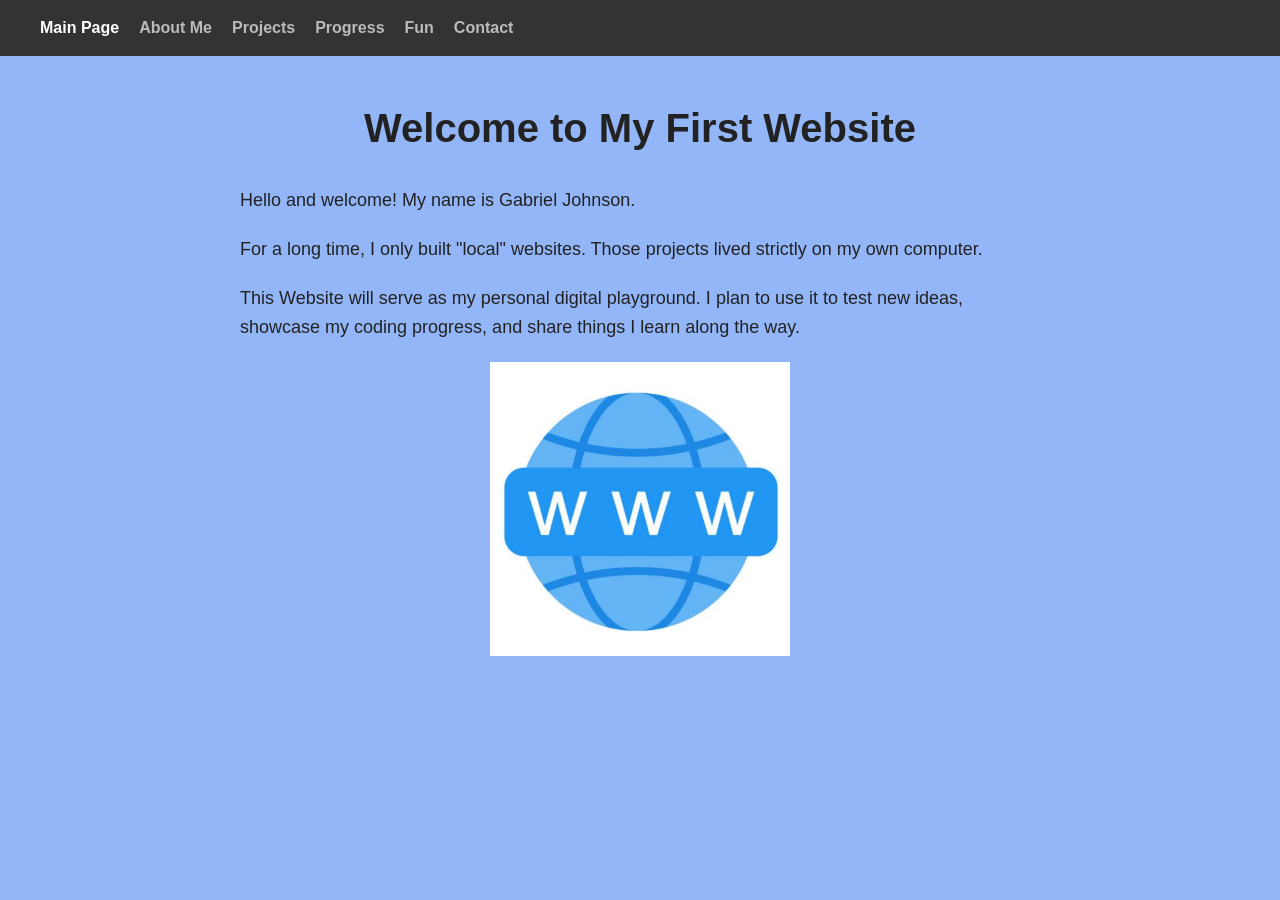
<file: index.html>
<!DOCTYPE html>
<html lang="en">
<head>
    <meta charset="UTF-8">
    <meta name="viewport" content="width=device-width, initial-scale=1.0">
    <link rel="stylesheet" href="style.css">
    <title>Main</title>
</head>
<body>

    <header> 
     <nav class="navbar">
            <div class="nav-container">
                <ul class="nav-links">
                    <li><a href="index.html" class="active">Main Page</a></li>
                    <li><a href="about.html">About Me</a></li>
                    <li><a href="projects.html" >Projects</a></li>
                    <li><a href="progress.html">Progress</a></li>
                    <li><a href="Fun.html">Fun</a></li>
                    <li><a href="contact.html">Contact</a></li>
                </ul>
            </div>
        </nav>
</header>
    <main>
        <h1>Welcome to My First Website</h1>
        <p>Hello and welcome! My name is Gabriel Johnson.</p>
        <p>For a long time, I only built "local" websites. Those projects lived strictly on my own computer.</p>
        <p>This Website will serve as my personal digital playground. I plan to use it to test new ideas, showcase my coding progress, and share things I learn along the way.</p>
        <img src="what-is-website.webp" alt="WWW" >
    </main>

</body>
</html>
</file>
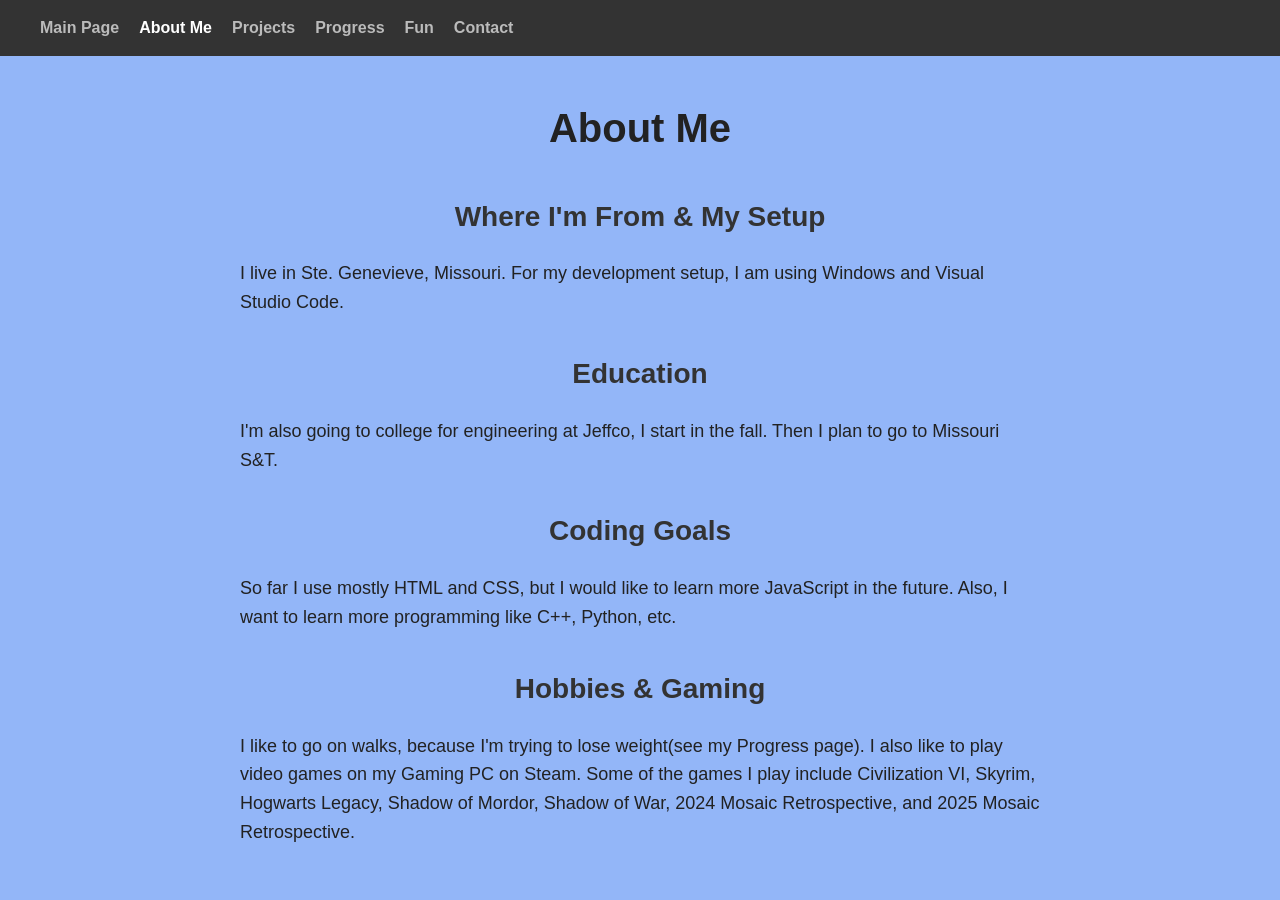
<file: about.html>
<!DOCTYPE html>
<html lang="en">
<head>
    <meta charset="UTF-8">
    <meta name="viewport" content="width=device-width, initial-scale=1.0">
    <link rel="stylesheet" href="style.css">
    <title>About Me</title>
</head>
<body>

    <header> 
         <nav class="navbar">
            <div class="nav-container">
                <ul class="nav-links">
                    <li><a href="index.html">Main Page</a></li>
                    <li><a href="about.html" class="active">About Me</a></li>
                    <li><a href="projects.html" >Projects</a></li>
                    <li><a href="progress.html">Progress</a></li>
                    <li><a href="Fun.html">Fun</a></li>
                    <li><a href="contact.html">Contact</a></li>
                </ul>
            </div>
        </nav>
    </header>

    <main>
        <h1>About Me</h1>
        
        <h2>Where I'm From & My Setup</h2>
        <p>I live in Ste. Genevieve, Missouri. For my development setup, I am using Windows and Visual Studio Code.</p>

        <h2>Education</h2>
        <p>I'm also going to college for engineering at Jeffco, I start in the fall. Then I plan to go to Missouri S&T.</p>

        <h2>Coding Goals</h2>
        <p>So far I use mostly HTML and CSS, but I would like to learn more JavaScript in the future. Also, I want to learn more programming like C++, Python, etc.</p>

        <h2>Hobbies & Gaming</h2>
        <p>I like to go on walks, because I'm trying to lose weight(see my Progress page). I also like to play video games on my Gaming PC on Steam. Some of the games I play include Civilization VI, Skyrim, Hogwarts Legacy, Shadow of Mordor, Shadow of War, 2024 Mosaic Retrospective, and 2025 Mosaic Retrospective.</p>
    </main>

</body>
</html>
</file>
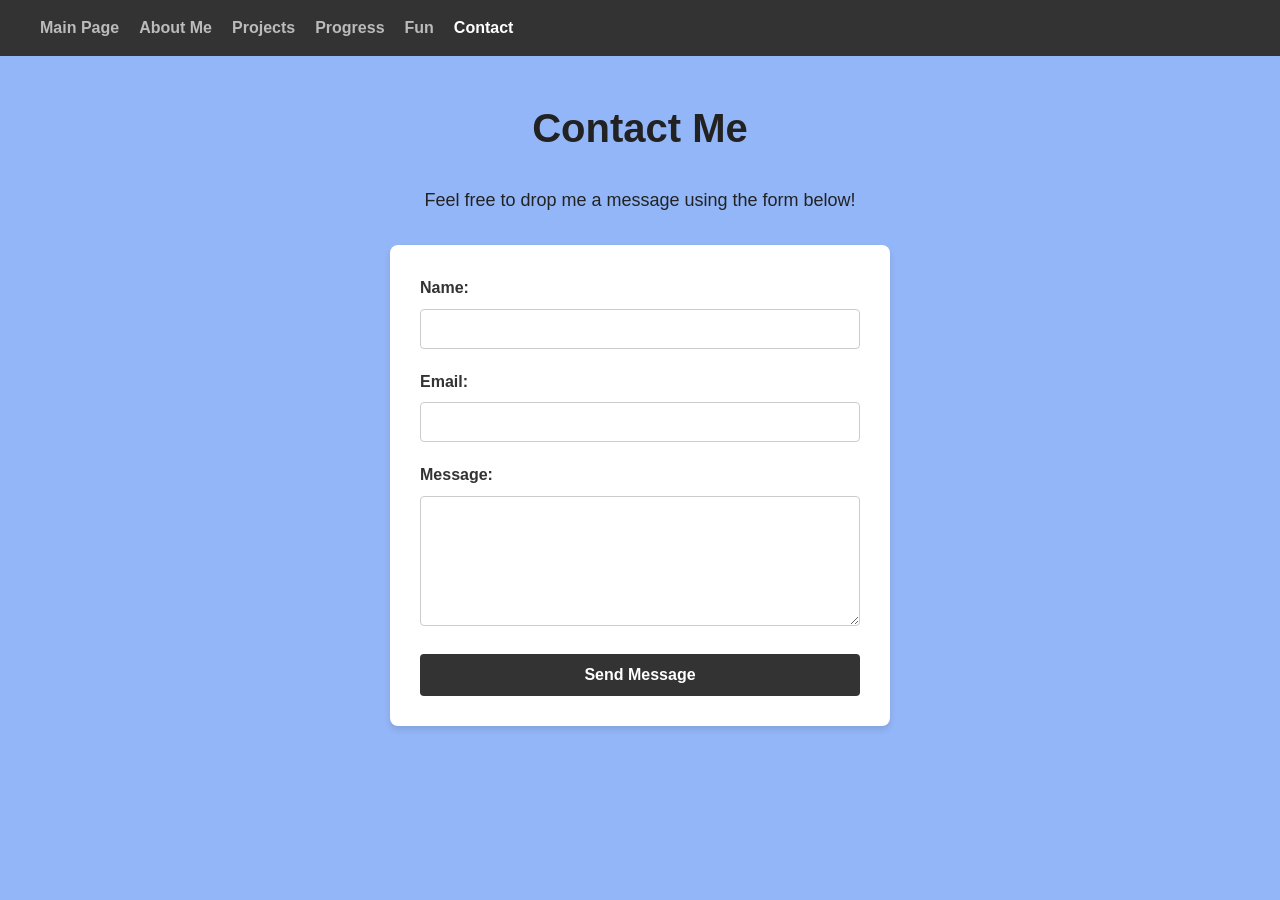
<file: contact.html>
<!DOCTYPE html>
<html lang="en">
<head>
    <meta charset="UTF-8">
    <meta name="viewport" content="width=device-width, initial-scale=1.0">
    <link rel="stylesheet" href="style.css">
    <title>Contact Me</title>
</head>
<body>

    <header> 
         <nav class="navbar">
            <div class="nav-container">
                <ul class="nav-links">
                    <li><a href="index.html">Main Page</a></li>
                    <li><a href="about.html">About Me</a></li>
                    <li><a href="projects.html">Projects</a></li>
                    <li><a href="progress.html">Progress</a></li>
                    <li><a href="Fun.html">Fun</a></li>
                    <li><a href="contact.html"class="active">Contact</a></li>
                </ul>
            </div>
        </nav>
    </header>

    <main>
        <h1>Contact Me</h1>
        <p class="contact-intro">Feel free to drop me a message using the form below!</p>

        <!-- Contact Form Container -->
        <!-- Replace 'your_formspree_id' with the actual ID you get in Step 2 -->
            <form action="https://formspree.io/f/mzdwvoda" method="POST" class="contact-form">

            <div class="form-group">
                <label for="name">Name:</label>
                <input type="text" id="name" name="name" required>
            </div>

            <div class="form-group">
                <label for="email">Email:</label>
                <input type="email" id="email" name="email" required>
            </div>

            <div class="form-group">
                <label for="message">Message:</label>
                <textarea id="message" name="message" rows="6" required></textarea>
            </div>

            <button type="submit" class="submit-btn">Send Message</button>
        </form>
    </main>

</body>
</html>
</file>
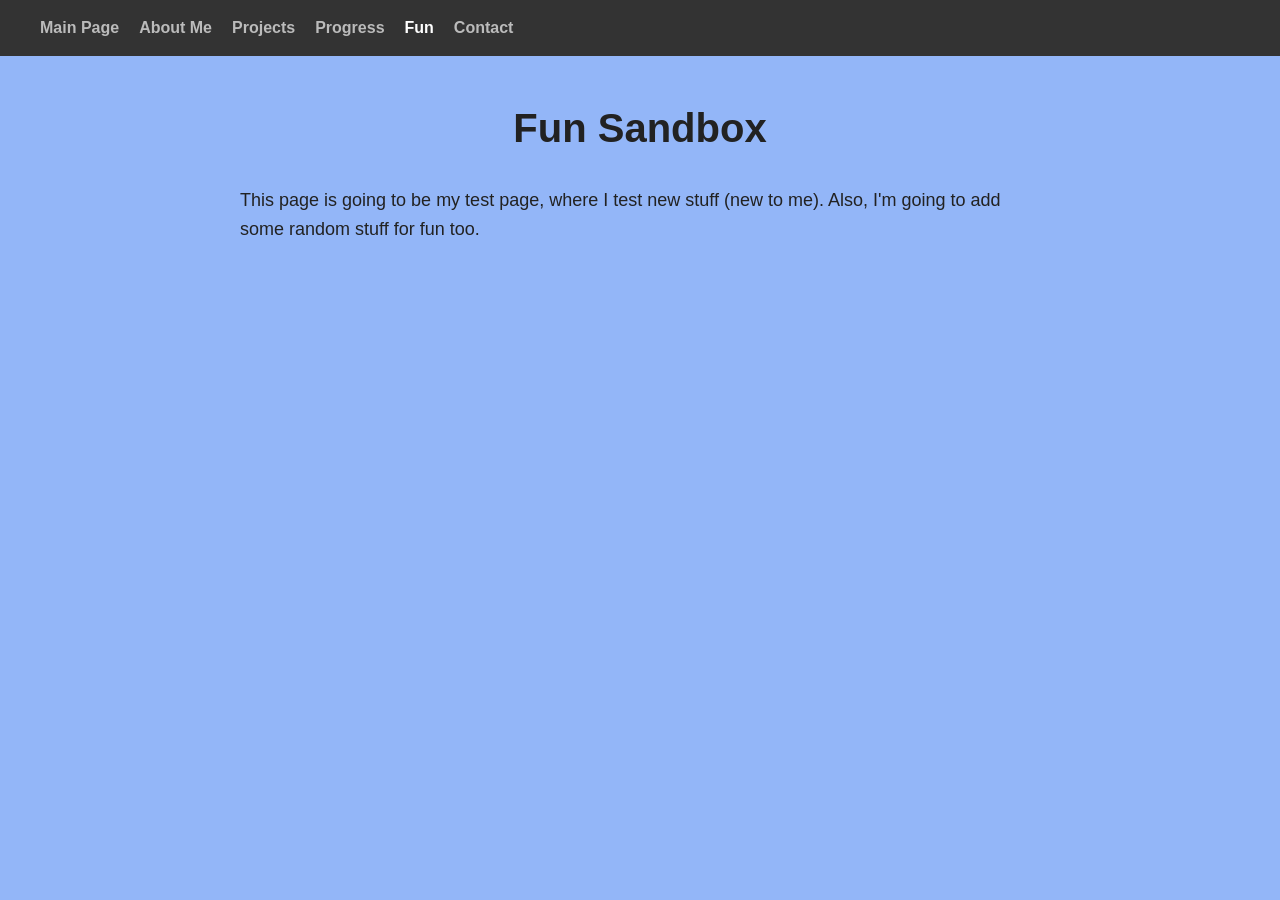
<file: Fun.html>
<!DOCTYPE html>
<html lang="en">
<head>
    <meta charset="UTF-8">
    <meta name="viewport" content="width=device-width, initial-scale=1.0">
    <link rel="stylesheet" href="style.css">
    <title>Fun Sandbox</title>
</head>
<body>

    <header> 
        <nav class="navbar">
            <div class="nav-container">
                <ul class="nav-links">
                    <li><a href="index.html">Main Page</a></li>
                    <li><a href="about.html">About Me</a></li>
                    <li><a href="projects.html">Projects</a></li>
                    <li><a href="progress.html">Progress</a></li>
                    <li><a href="Fun.html" class="active">Fun</a></li> <!-- Fixed Active State -->
                    <li><a href="contact.html">Contact</a></li>
                </ul>
            </div>
        </nav>
    </header>

    <main>
        <h1>Fun Sandbox</h1> <!-- Main Page Title -->
        <p>This page is going to be my test page, where I test new stuff (new to me). Also, I'm going to add some random stuff for fun too.</p>
    </main>

</body>
</html>
</file>
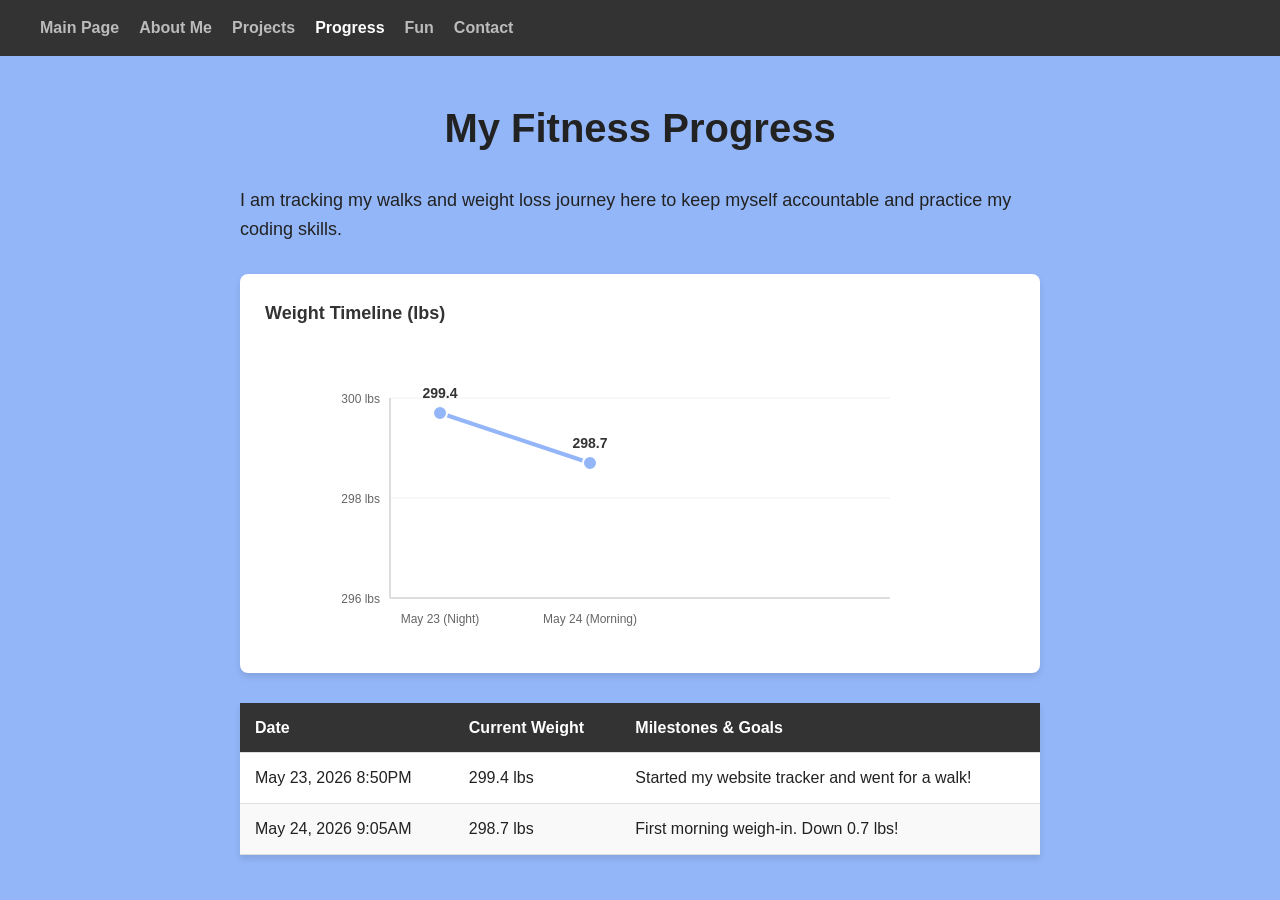
<file: progress.html>
<!DOCTYPE html>
<html lang="en">
<head>
    <meta charset="UTF-8">
    <meta name="viewport" style="width=device-width, initial-scale=1.0">
    <link rel="stylesheet" href="style.css">
    <title>Weight Loss Progress Tracker</title>
</head>
<body>

    <header> 
        <nav class="navbar">
            <div class="nav-container">
                <ul class="nav-links">
                    <li><a href="index.html">Main Page</a></li>
                    <li><a href="about.html">About Me</a></li>
                    <li><a href="projects.html">Projects</a></li>
                    <li><a href="progress.html" class="active">Progress</a></li> 
                    <li><a href="Fun.html">Fun</a></li>
                    <li><a href="contact.html">Contact</a></li>
                </ul>
            </div>
        </nav>
    </header>

    <main>
        <h1>My Fitness Progress</h1>
        <p>I am tracking my walks and weight loss journey here to keep myself accountable and practice my coding skills.</p>

        <!-- Pure HTML Graph Container Box -->
        <div style="max-width: 800px; margin: 30px auto; background-color: #fff; padding: 25px; border-radius: 8px; box-shadow: 0 4px 6px rgba(0, 0, 0, 0.1); box-sizing: border-box; text-align: center;">
            <h3 style="margin-top: 0; color: #333; font-size: 18px; font-family: Arial, sans-serif; text-align: left; margin-bottom: 20px;">Weight Timeline (lbs)</h3>
            
            <div style="position: relative; width: 100%; max-width: 600px; margin: 0 auto;">
                <svg viewBox="0 0 600 300" style="width: 100%; height: auto; display: block;">
                    <!-- Grid Background Lines -->
                    <line x1="50" y1="50" x2="550" y2="50" stroke="#f0f0f0" stroke-width="1" />
                    <line x1="50" y1="150" x2="550" y2="150" stroke="#f0f0f0" stroke-width="1" />
                    <line x1="50" y1="250" x2="550" y2="250" stroke="#ddd" stroke-width="2" />
                    <line x1="50" y1="50" x2="50" y2="250" stroke="#ddd" stroke-width="2" />

                    <!-- Graph Labels Y-Axis (Weights) -->
                    <text x="40" y="55" font-family="Arial" font-size="12" fill="#666" text-anchor="end">300 lbs</text>
                    <text x="40" y="155" font-family="Arial" font-size="12" fill="#666" text-anchor="end">298 lbs</text>
                    <text x="40" y="255" font-family="Arial" font-size="12" fill="#666" text-anchor="end">296 lbs</text>

                    <!-- Downward Progress Line connecting May 23 Night to May 24 Morning -->
                    <path d="M 100 65 L 250 115" fill="none" stroke="rgb(147, 182, 248)" stroke-width="4" stroke-linecap="round" />

                    <!-- Data Point Circles -->
                    <circle cx="100" cy="65" r="7" fill="rgb(147, 182, 248)" stroke="#fff" stroke-width="2" />
                    <circle cx="250" cy="115" r="7" fill="rgb(147, 182, 248)" stroke="#fff" stroke-width="2" />

                    <!-- Weight Indicators over the points -->
                    <text x="100" y="50" font-family="Arial" font-size="14" font-weight="bold" fill="#333" text-anchor="middle">299.4</text>
                    <text x="250" y="100" font-family="Arial" font-size="14" font-weight="bold" fill="#333" text-anchor="middle">298.7</text>

                    <!-- Graph Labels X-Axis (Dates) -->
                    <text x="100" y="275" font-family="Arial" font-size="12" fill="#666" text-anchor="middle">May 23 (Night)</text>
                    <text x="250" y="275" font-family="Arial" font-size="12" fill="#666" text-anchor="middle">May 24 (Morning)</text>
                </svg>
            </div>
        </div>

        <!-- Progress Table -->
        <table>
            <thead>
                <tr>
                    <th>Date</th>
                    <th>Current Weight</th>
                    <th>Milestones & Goals</th>
                </tr>
            </thead>
            <tbody>
                <tr>
                    <td>May 23, 2026 8:50PM</td>
                    <td>299.4 lbs</td>
                    <td>Started my website tracker and went for a walk!</td>
                </tr>
                <!-- Added your morning log row here -->
                <tr>
                    <td>May 24, 2026 9:05AM</td>
                    <td>298.7 lbs</td>
                    <td>First morning weigh-in. Down 0.7 lbs!</td>
                </tr>
            </tbody>
        </table>
    </main>

</body>
</html>
</file>
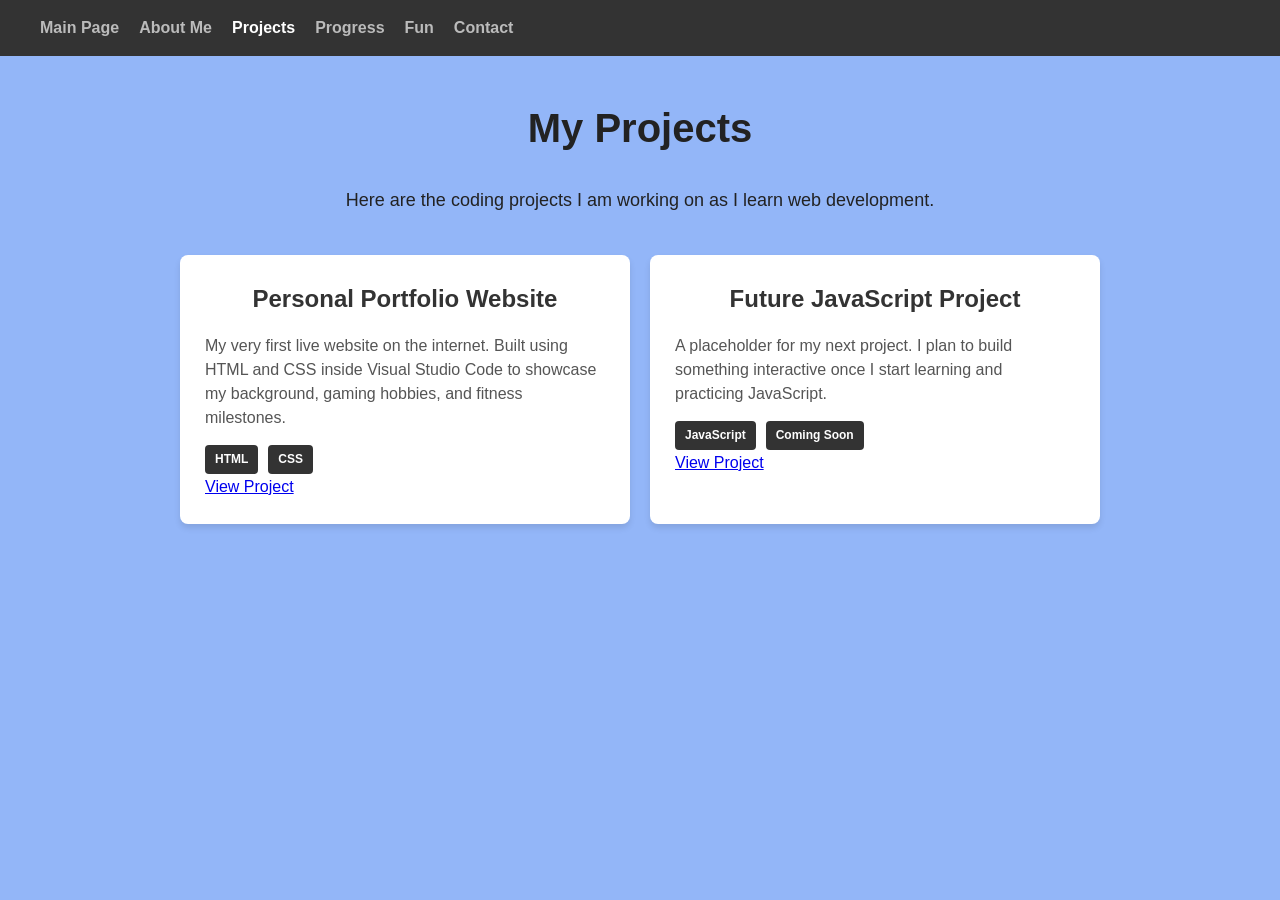
<file: projects.html>
<!DOCTYPE html>
<html lang="en">
<head>
    <meta charset="UTF-8">
    <meta name="viewport" content="width=device-width, initial-scale=1.0">
    <link rel="stylesheet" href="style.css">
    <title>Projects</title>
</head>
<body>

    <header> 
        <nav class="navbar">
            <div class="nav-container">
                <ul class="nav-links">
                    <li><a href="index.html">Main Page</a></li>
                    <li><a href="about.html">About Me</a></li>
                    <li><a href="projects.html" class="active">Projects</a></li> <!-- Highlights Projects -->
                    <li><a href="progress.html">Progress</a></li>
                    <li><a href="Fun.html">Fun</a></li>
                    <li><a href="contact.html">Contact</a></li>
                </ul>
            </div>
        </nav>
    </header>

    <main>
        <h1>My Projects</h1>
        <p class="intro-text">Here are the coding projects I am working on as I learn web development.</p>

        <div class="project-grid">
            
            <!-- Project 1: This Website -->
            <div class="project-card">
                <h2>Personal Portfolio Website</h2>
                <p>My very first live website on the internet. Built using HTML and CSS inside Visual Studio Code to showcase my background, gaming hobbies, and fitness milestones.</p>
                <div class="tech-tags">
                    <span>HTML</span>
                    <span>CSS</span>
                </div>
                <a href="index.html" class="project-link">View Project</a>
            </div>

            <!-- Project 2: Placeholder for your next project -->
            <div class="project-card">
                <h2>Future JavaScript Project</h2>
                <p>A placeholder for my next project. I plan to build something interactive once I start learning and practicing JavaScript.</p>
                <div class="tech-tags">
                    <span>JavaScript</span>
                    <span>Coming Soon</span>
                </div>
                <a href="#" class="project-link">View Project</a>
            </div>

        </div>
    </main>

</body>
</html>
</file>
<file: style.css>
/* Page Setup */
html { 
    background-color: rgb(147, 182, 248); 
}

body { 
    margin: 0; 
    font-family: Arial, sans-serif; 
    color: #222; /* Dark text for readability on blue */
    line-height: 1.6;
}
img {
    width:300px;
    height: auto;
    display: block; 
    margin: 0 auto;
}
/* Typography Scales */
/* Centers your main heading */
h1 { 
    font-size: 40px; 
    margin-top: 40px;
    text-align: center; /* This replaces the <center> tag */
}
/* Styling for subheadings */
h2 {
    font-size: 28px;
    margin-top: 35px;
    margin-bottom: 10px;
    text-align: center; /* Centers your section titles */
    color: #333; /* Dark gray for clean contrast on blue */
}


/* Centers the paragraph text block on the page */
p { 
    font-size: 18px; 
    max-width: 800px;
    margin: 20px auto; /* Keeps the text block container centered on the screen */
    text-align: left;  /* Aligns the sentences neatly to the left edge */
    padding: 0 20px;
}



/* Navbar Layout */
.navbar {
    background-color: #333;
    position: sticky;
    top: 0;
    width: 100%;
    z-index: 1000;
}

.nav-container {
    max-width: 1200px;
    margin: 0 auto;
    display: flex;
    justify-content: space-between;
    align-items: center;
    padding: 15px 20px;
}

/* Nav Navigation Links */
.nav-links {
    list-style: none;
    margin: 0;
    padding: 0;
    display: flex;
    gap: 20px;
}

.nav-links a {
    color: #bbb;
    text-decoration: none;
    font-size: 16px;
    font-weight: bold;
    transition: color 0.3s;
}

/* Link Interaction States */
.nav-links a:hover, 
.nav-links a.active {
    color: #fff;
}
/* Table Layout */
table {
    width: 100%;
    max-width: 800px;
    margin: 30px auto;
    border-collapse: collapse;
    background-color: #fff;
    box-shadow: 0 4px 6px rgba(0, 0, 0, 0.1);
}

th, td {
    padding: 12px 15px;
    text-align: left;
    border-bottom: 1px solid #ddd;
    font-size: 16px;
}

/* Header Row Styling */
th {
    background-color: #333;
    color: #fff;
}

/* Alternating Row Colors for Easy Reading */
tbody tr:nth-child(even) {
    background-color: #f9f9f9;
}
/* Center the intro text */
.intro-text {
    text-align: center;
    margin-bottom: 40px;
}

/* Container to arrange cards side-by-side or stacked */
.project-grid {
    display: flex;
    flex-wrap: wrap;
    gap: 20px;
    max-width: 1000px;
    margin: 0 auto;
    padding: 0 20px;
    justify-content: center;
}

/* Individual Project Card Styling */
.project-card {
    background-color: #fff;
    border-radius: 8px;
    padding: 25px;
    width: 100%;
    max-width: 450px;
    box-shadow: 0 4px 6px rgba(0, 0, 0, 0.1);
    box-sizing: border-box;
}

.project-card h2 {
    margin-top: 0;
    color: #333;
    font-size: 24px;
}

.project-card p {
    font-size: 16px;
    color: #555;
    padding: 0;
    margin: 15px 0;
    line-height: 1.5;
}

/* Tech tags inside the cards */
.tech-tags {
    display: flex;
    gap: 10px;
}

.tech-tags span {
    background-color: #333;
    color: #fff;
    padding: 5px 10px;
    border-radius: 4px;
    font-size: 12px;
    font-weight: bold;
}
/* Center the form introduction text */
.contact-intro {
    text-align: center;
    margin-bottom: 30px;
}

/* Form block container styling */
.contact-form {
    background-color: #fff;
    max-width: 500px;
    margin: 0 auto 50px auto;
    padding: 30px;
    border-radius: 8px;
    box-shadow: 0 4px 6px rgba(0, 0, 0, 0.1);
    box-sizing: border-box;
}

/* Spacing out individual label/input blocks */
.form-group {
    margin-bottom: 20px;
}

/* Label styling */
.form-group label {
    display: block;
    margin-bottom: 8px;
    font-weight: bold;
    color: #333;
    font-size: 16px;
}

/* TextInput and TextArea block styling */
.form-group input,
.form-group textarea {
    width: 100%;
    padding: 10px;
    border: 1px solid #ccc;
    border-radius: 4px;
    font-size: 16px;
    font-family: Arial, sans-serif;
    box-sizing: border-box;
}

/* Submit Button Styling */
.submit-btn {
    background-color: #333;
    color: #fff;
    border: none;
    padding: 12px 20px;
    font-size: 16px;
    font-weight: bold;
    border-radius: 4px;
    cursor: pointer;
    width: 100%;
    transition: background-color 0.2s;
}

/* Hover feedback on button */
.submit-btn:hover {
    background-color: #555;
}
/* Mobile Responsive Rules (Screens smaller than 600px wide) */
@media (max-width: 600px) {
    /* Changes layout from side-by-side to stacked columns */
    .nav-container {
        flex-direction: column;
        gap: 15px;
        padding: 15px 10px;
    }

    /* Allows links to wrap to a new line cleanly if needed */
    .nav-links {
        flex-wrap: wrap;
        justify-content: center;
        gap: 12px;
    }

    /* Makes the link text slightly larger for easy thumb-tapping */
    .nav-links a {
        font-size: 18px;
        padding: 5px;
    }
    
    /* Shrinks the main headings slightly so they don't break across lines */
    h1 {
        font-size: 32px;
    }
    
    h2 {
        font-size: 24px;
    }
}
</file>
